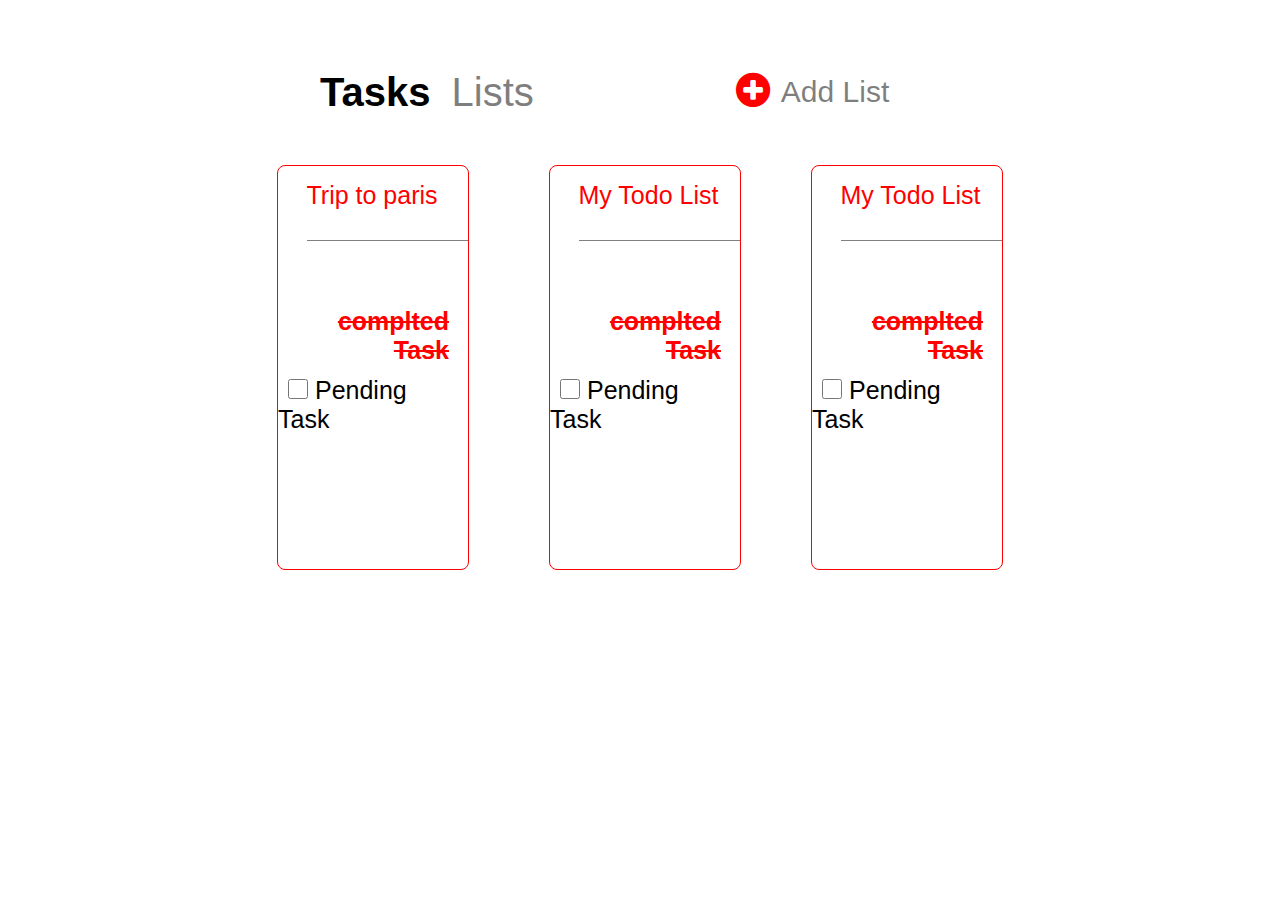
<file: index.html>
<!DOCTYPE html>
<html lang="en">
<head>
    <meta charset="UTF-8">
    <meta http-equiv="X-UA-Compatible" content="IE=edge">
    <meta name="viewport" content="width=device-width, initial-scale=1.0">
    <title>TodoList-ux</title>
    <link rel="Stylesheet" href="style.css">
    <link rel="stylesheet" href="https://cdnjs.cloudflare.com/ajax/libs/font-awesome/4.7.0/css/font-awesome.min.css">
    </head>
<body>
        <div class="First-container">

        <div class="First-container1">
             
        <span id="tasks"> Tasks </span>
        
        <span id="lists"> Lists </span> 

        </div>

        <div class="First-container2">
    <a href="./index2.html">
    <div id="Red-circle">
        <i class="fa fa-plus-circle" style="font-size:40px;color:red"></i>
    </div>
    </a>
  
    <div id="add-lists">Add List</div>

    </div>
    </div>
 <div class="structure">
    <div class="sheet1">
    
        <div class="box1">
           <a class="decor" href="./index1.html">
           <p> Trip to paris</p>
           </a>
        </div>

        <div class="box2">
        <p>complted Task</p>
        </div>

        <div class="box3">
        <form>
        <input type="checkbox" name="todo" id="design">
        <label for="todo">Pending Task</label>
        </form>
        </div>
    </div>
    <div class="sheet2">
        <div class="para1">
            <p>My Todo List</p>
        </div>

        <div class="para2">
        <p>complted Task</p>
        </div>

        <div class="para3">
            <form>
            <input type="checkbox" name="todo" id="design">
            <label for="todo">Pending Task</label>
            </form>
            </div>
    </div>
    <div class="sheet3">
        <div class="para1">
            <p>My Todo List</p>
        </div>

        <div class="para2">
        <p>complted Task</p>
        </div>

        <div class="para3">
            <form>
            <input type="checkbox" name="todo" id="design">
            <label for="todo">Pending Task</label>
            </form>
            </div>
    </div>
</div>
    </body>
    </html>
</file>
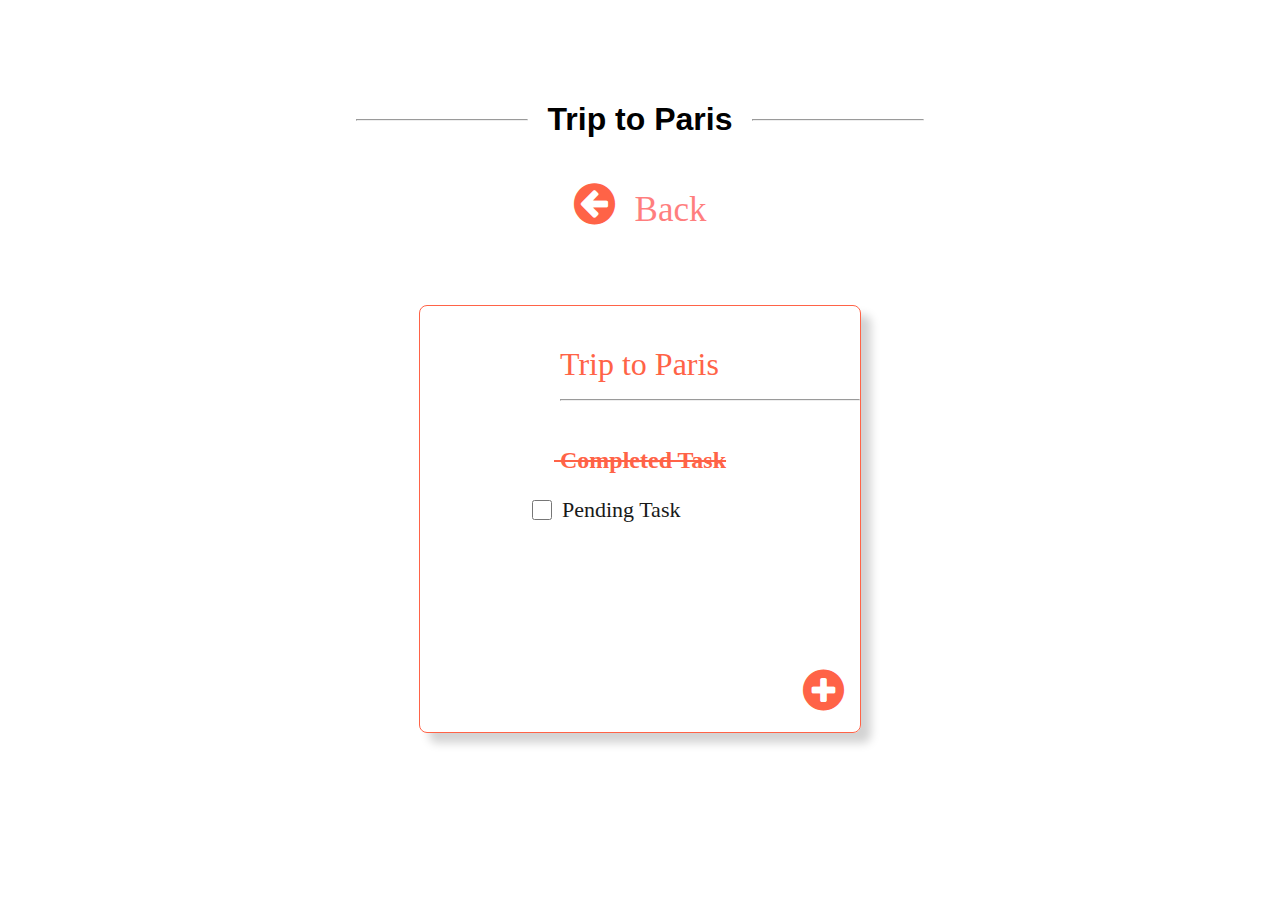
<file: index1.html>
<!DOCTYPE html>
<html lang="en">
<head>
    <meta charset="UTF-8">
    <meta http-equiv="X-UA-Compatible" content="IE=edge">
    <meta name="viewport" content="width=device-width, initial-scale=1.0">
    <title>Todolist-web2</title>
    <link rel="stylesheet" href="style1.css">
    <link rel="stylesheet" href="https://cdnjs.cloudflare.com/ajax/libs/font-awesome/4.7.0/css/font-awesome.min.css">
  </head>
<body>
    <div id="tittle-container">
    <div class="tittle-container1">     
        <hr class="before" />
        <p class="heading"><h1>Trip to Paris</h1></p>
        <hr class="after" />
        </div>
    </div>
    <div class="tittle-container2">
        <i class="fa fa-arrow-circle-left"  style="font-size: 48px; color: tomato"></i>
        &nbsp;&nbsp;&nbsp;&nbsp;&nbsp;
        <a class="decor" href="./index.html">
        <p class="subheading">Back</p>
        </a>        
    </div>
    <div class="box">
        <div class="nextbox">
            <p class="undertext">Trip to Paris</p>
            <hr class="breakline"/>
            <p class="strike">&nbsp;Completed Task</p>
            <form class="format">
            <input type="checkbox" name="todo" id="checking">
            <label for="todo">Pending Task</label>
            </form>
            <a href="./index3.html">
            <i class="fa fa-plus-circle add-button"style="font-size: 48px; color: tomato"></i>
            </a>
        </div>
    </div>
  </div>
  <script src="" async defer></script>
</body>
</html>
</file>
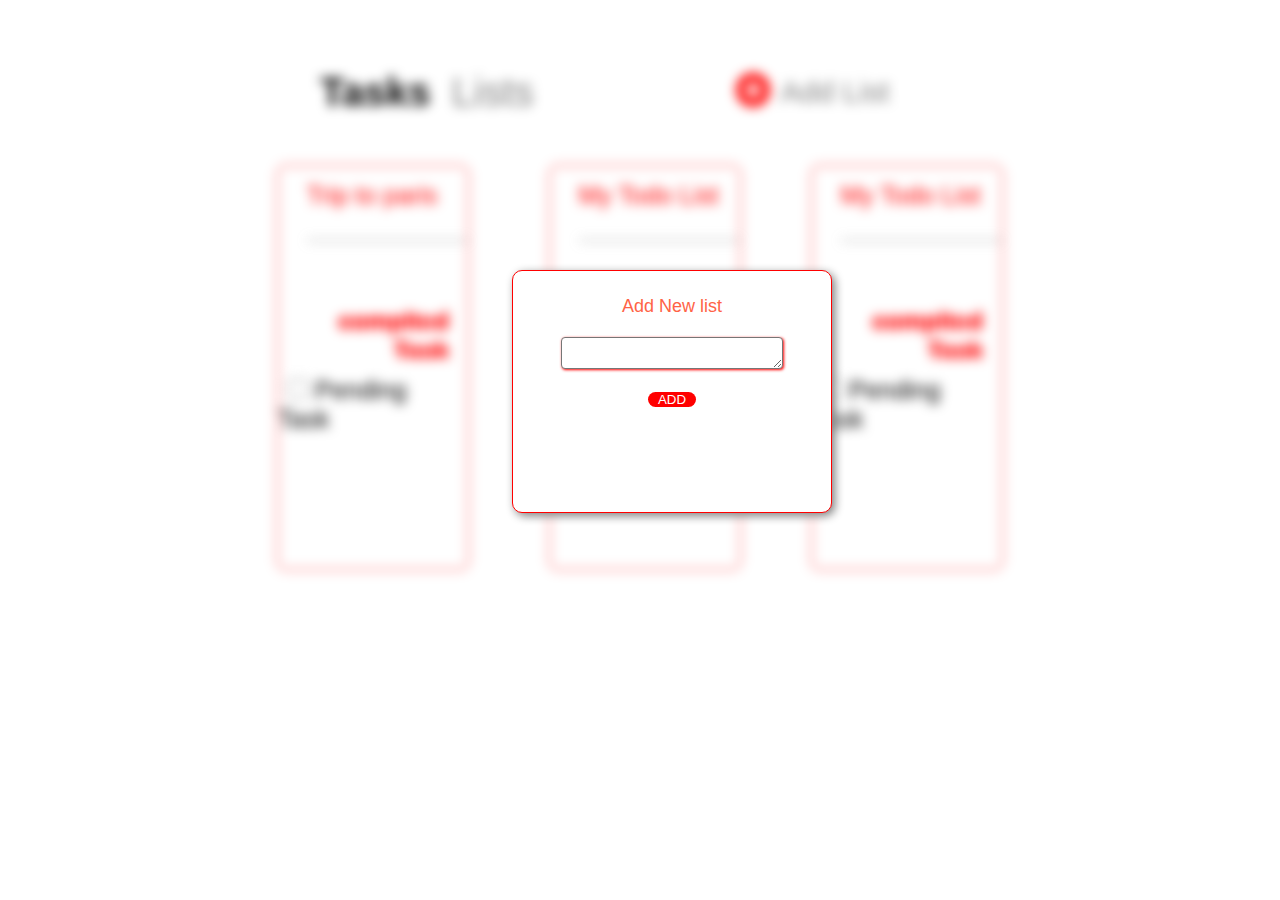
<file: index2.html>
<!DOCTYPE html>
<html lang="en">
<head>
    <meta charset="UTF-8">
    <meta http-equiv="X-UA-Compatible" content="IE=edge">
    <meta name="viewport" content="width=device-width, initial-scale=1.0">
    <title>todolist-web3</title>
    <link rel="stylesheet" href="style2.css">
    <link rel="stylesheet" href="https://cdnjs.cloudflare.com/ajax/libs/font-awesome/4.7.0/css/font-awesome.min.css">
</head>
<body>
    <div class="blur">
    <div class="First-container">

        <div class="First-container1">
             
        <span id="tasks"> Tasks </span>
        
        <span id="lists"> Lists </span> 

        </div>

        <div class="First-container2">

    <div id="Red-circle">
        <i class="fa fa-plus-circle" style="font-size:40px;color:red"></i>
    </div>

    <div id="add-lists">Add List</div>

    </div>
    </div>
 <div class="structure">
    <div class="sheet1">
        <div class="box1">
           <p>Trip to paris</p>
        </div>

        <div class="box2">
        <p>complted Task</p>
        </div>

        <div class="box3">
        <form>
        <input type="checkbox" name="todo" id="design">
        <label for="todo">Pending Task</label>
        </form>
        </div>
    </div>
    <div class="sheet2">
        <div class="para1">
            <p>My Todo List</p>
        </div>

        <div class="para2">
        <p>complted Task</p>
        </div>

        <div class="para3">
            <form>
            <input type="checkbox" name="todo" id="design">
            <label for="todo">Pending Task</label>
            </form>
            </div>
    </div>
    <div class="sheet3">
        <div class="para1">
            <p>My Todo List</p>
        </div>

        <div class="para2">
        <p>complted Task</p>
        </div>

        <div class="para3">
            <form>
            <input type="checkbox" name="todo" id="design">
            <label for="todo">Pending Task</label>
            </form>
            </div>
    </div>
    </div>
    </div>
<div class="newtab">

<center> <p id="content">Add New list</p></center>
<center> <textarea class="pop-up"></textarea></center>
<center><button class="pressbutton"> ADD </button></center>
</div>
    </body>
    </html>
</file>
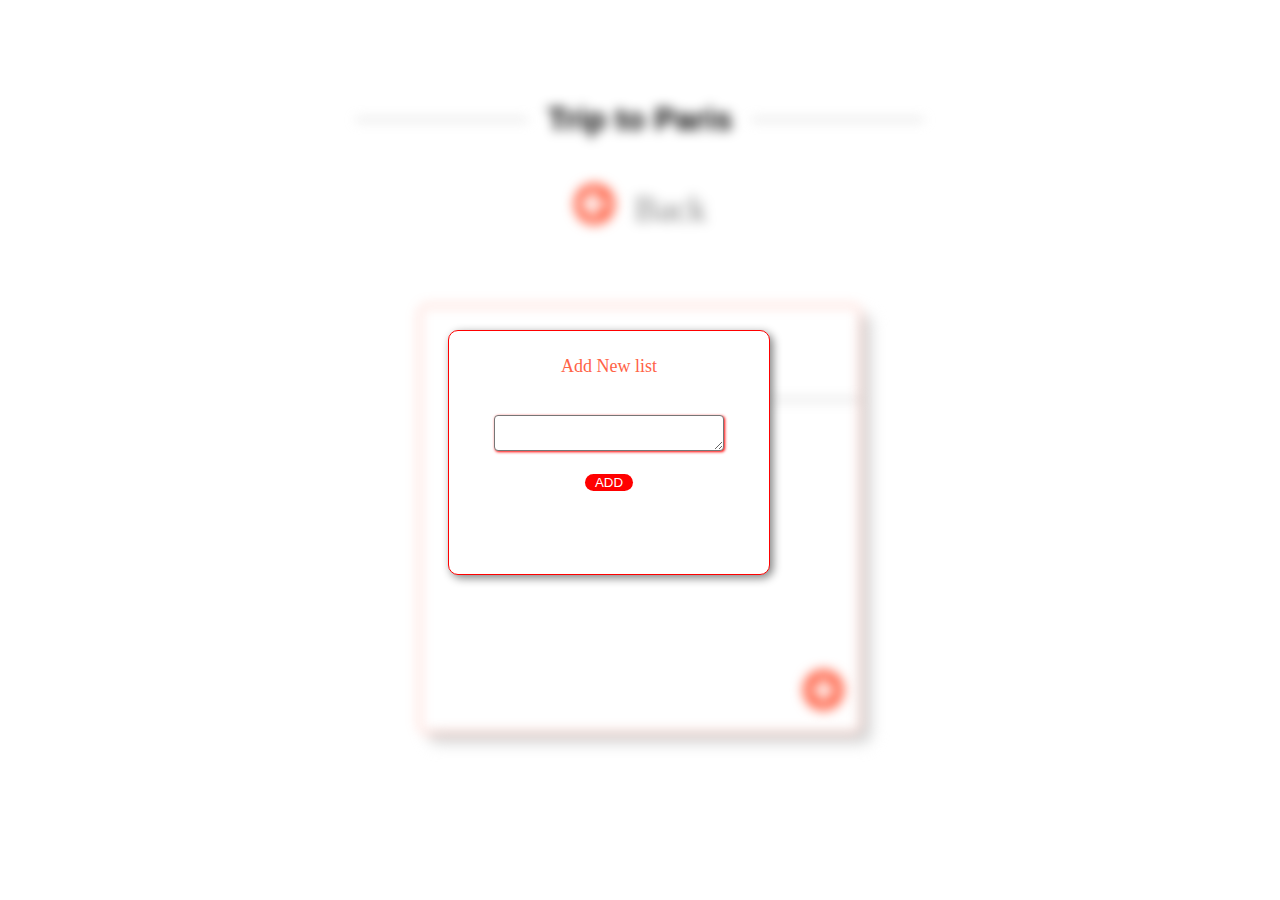
<file: index3.html>
<!DOCTYPE html>
<html lang="en">
<head>
    <meta charset="UTF-8">
    <meta http-equiv="X-UA-Compatible" content="IE=edge">
    <meta name="viewport" content="width=device-width, initial-scale=1.0">
    <title>Todolist-web4</title>
    <link rel="stylesheet" href="style3.css">
    <link rel="stylesheet" href="https://cdnjs.cloudflare.com/ajax/libs/font-awesome/4.7.0/css/font-awesome.min.css">
</head>
<body>
    <div class="blur">
        <div id="tittle-container">
            <div class="tittle-container1">     
                <hr class="before" />
                <p class="heading"><h1>Trip to Paris</h1></p>
                <hr class="after" />
                </div>
            </div>
            <div class="tittle-container2">
                <i class="fa fa-arrow-circle-left"  style="font-size: 48px; color: tomato"></i>
                &nbsp;&nbsp;&nbsp;&nbsp;&nbsp;
                <p class="subheading">Back</p>        
            </div>
            <div class="box">
                <div class="nextbox">
                    <p class="undertext">Trip to Paris</p>
                    <hr class="breakline"/>
                    <p class="strike">&nbsp;Completed Task</p>
                    <form class="format">
                    <input type="checkbox" name="todo" id="checking">
                    <label for="todo">Pending Task</label>
                    </form>
                    <i class="fa fa-plus-circle add-button"style="font-size: 48px; color: tomato"></i>
                </div>
            </div>
          </div>
          <script src="" async defer></script>
    </div>
<div class="newtab">

        <center> <p id="content">Add New list</p></center>
        <center> <textarea class="pop-up"></textarea></center>
        <center><button class="pressbutton"> ADD </button></center>
</div>
</body>
</html>
</file>
<file: style.css>
*{
    margin:0;
    padding:0;
    box-sizing: border-box;
    font-family: Arial, Helvetica, sans-serif;
}
.First-container{
    width:50%;
    height:10;
    margin: 50px auto;
    position:relative;
}
.First-container1{
    width:35%;
    height:100%;
    padding-top: 20px;
}
#tasks{
    font-weight:bold;
    font-size: 2.5rem;
}
#lists{
    font-size:2.5rem;
    margin-left:10px;
    opacity:0.5
}
.First-container2{
    width:35%;
    height:100%;
    padding-top: 20px;
    position:absolute;
    top:0px;
    right:0px;
}
#add-lists{
    width:80%;
    height:100%;
    top:0px;
    right:0px;
    position:absolute;
    font-size:30px;
    opacity:0.5;
    padding-top:25px;
}
.sheet1{
    margin-top:10px;
    height:45vh;
    width:15%;
    position:relative;
    border-radius:8px;
    border:1.5px solid red;
    box-shadow: 5px 5px 10px solid grey;
    margin:auto;
    margin-right:50px;
}

.box1{
    height:15%;
    width:85%;
    position:absolute;
    font-size: 25px;
    right:0;
    top:15px;
    color:red;
    text-align: left;
    border-bottom: 1px solid grey;
}
.box2{
    width:90%;
    height:10%;
    font-size:25px;
    color:red;
    text-align:right;
    position:absolute;
    top:35%;
    font-weight: bold;
    text-decoration:line-through;

}
.box3{
    width:90%;
    height:10%;
    text-align:left;
    position:absolute;
    top:52%;
    font-size: 25px;
}
#design{
    width: 20px;
    height:20px;
    margin-left:10px;
}
.sheet2{
    margin-top:10px;
    height:45vh;
    width:15%;
    position:relative;
    border-radius:8px;
    border:1.5px solid red;
    box-shadow: 5px 5px 10px solid grey;
    margin:auto;
    margin-left:30px;
    margin-right:20px;
}
.para1{
    height:15%;
    width:85%;
    position:absolute;
    font-size: 25px;
    right:0;
    top:15px;
    color:red;
    text-align: left;
    border-bottom: 1px solid grey;
}
.para2{
    width:90%;
    height:10%;
    font-size:25px;
    color:red;
    text-align:right;
    position:absolute;
    top:35%;
    font-weight: bold;
    text-decoration:line-through;

}  
.para3{
    width:90%;
    height:10%;
    text-align:left;
    position:absolute;
    top:52%;
    font-size: 25px;
}  
.structure{
    display:flex;
    justify-content:space-between;
}
.sheet3{
        margin-top:10px;
        height:45vh;
        width:15%;
        position:relative;
        border-radius:8px;
        border:1.5px solid red;
        box-shadow: 5px 5px 10px solid grey;
        margin:auto;
        margin-left:50px;
}
.decor{
    text-decoration:none;
    color: red;
}
</file>
<file: style1.css>
#tittle-container{
    margin:auto;
    font-family: Arial, Helvetica, sans-serif;
}
.tittle-container1{
    display:flex;
    align-items: center;
    margin-top: 80px;
}
.before{
    width:170px;
    margin-right: 20px;
}
.after{
    width:170px;
    margin-left:20px;

}
.tittle-container2{
    display:flex;
    justify-content:center;
    margin-top:20px;
}
.subheading{
    font-size:35px;
    margin-top:10px;
    opacity:0.5;
}
.box{
    display: flex;
    justify-content: center;
    margin: 40px 0px 56px 0px;
}
.nextbox{
    border: 1px solid tomato;
    border-radius: 8px;
    width:440px;
    height: 426px;
    box-shadow: 10px 10px 10px lightgray;
}
.undertext{
    margin: 40px 0px 16px 140px;
    color: tomato;
    font-size: 32px;
}
.breakline{
    margin-left: 140px;
    color:solid grey;
}
.strike{
    text-decoration: line-through;
    margin-left: 134px;
    margin-top: 46px;
    margin-bottom: 8px;
    font-size: 24px;
    color:tomato;
    font-weight: bold;
}
.format{
    margin-left: 102px;
    display: flex;
    align-items: center;
    font-size: 22px;
    color: #191A19;
}
#checking{
    width: 20px;
    height:50px;
    margin-left: 10px;
    margin-right: 10px;
}
.add-button{
    position: relative;
    top: 30%;
    left: 87%;
}
.decor{
    text-decoration: none;
    color:red;
}
</file>
<file: style2.css>
*{
    margin:0;
    padding:0;
    box-sizing: border-box;
    font-family: Arial, Helvetica, sans-serif;
}
.First-container{
    width:50%;
    height:10;
    margin: 50px auto;
    position:relative;
}
.First-container1{
    width:35%;
    height:100%;
    padding-top: 20px;
}
#tasks{
    font-weight:bold;
    font-size: 2.5rem;
}
#lists{
    font-size:2.5rem;
    margin-left:10px;
    opacity:0.5
}
.First-container2{
    width:35%;
    height:100%;
    padding-top: 20px;
    position:absolute;
    top:0px;
    right:0px;
}
#add-lists{
    width:80%;
    height:100%;
    top:0px;
    right:0px;
    position:absolute;
    font-size:30px;
    opacity:0.5;
    padding-top:25px;
}
.sheet1{
    margin-top:10px;
    height:45vh;
    width:15%;
    position:relative;
    border-radius:8px;
    border:1.5px solid red;
    box-shadow: 5px 5px 10px solid grey;
    margin:auto;
    margin-right:50px;
}

.box1{
    height:15%;
    width:85%;
    position:absolute;
    font-size: 25px;
    right:0;
    top:15px;
    color:red;
    text-align: left;
    border-bottom: 1px solid grey;
}
.box2{
    width:90%;
    height:10%;
    font-size:25px;
    color:red;
    text-align:right;
    position:absolute;
    top:35%;
    font-weight: bold;
    text-decoration:line-through;

}
.box3{
    width:90%;
    height:10%;
    text-align:left;
    position:absolute;
    top:52%;
    font-size: 25px;
}
#design{
    width: 20px;
    height:20px;
    margin-left:10px;
}
.sheet2{
    margin-top:10px;
    height:45vh;
    width:15%;
    position:relative;
    border-radius:8px;
    border:1.5px solid red;
    box-shadow: 5px 5px 10px solid grey;
    margin:auto;
    margin-left:30px;
    margin-right:20px;
}
.para1{
    height:15%;
    width:85%;
    position:absolute;
    font-size: 25px;
    right:0;
    top:15px;
    color:red;
    text-align: left;
    border-bottom: 1px solid grey;
}
.para2{
    width:90%;
    height:10%;
    font-size:25px;
    color:red;
    text-align:right;
    position:absolute;
    top:35%;
    font-weight: bold;
    text-decoration:line-through;

}  
.para3{
    width:90%;
    height:10%;
    text-align:left;
    position:absolute;
    top:52%;
    font-size: 25px;
}  
.structure{
    display:flex;
    justify-content:space-between;
}
.sheet3{
        margin-top:10px;
        height:45vh;
        width:15%;
        position:relative;
        border-radius:8px;
        border:1.5px solid red;
        box-shadow: 5px 5px 10px solid grey;
        margin:auto;
        margin-left:50px;
}
.blur{
    filter:blur(6px);
    -webkit-filter: blur(6px);
}
.newtab{
   position:absolute;
   left:40%;
   top:30%;
   height:27vh;
   width:25%;
   border:1.5px solid red;
   border-radius:10px;
   color:tomato;
   font-size:18px;
   box-shadow:  3px 3px 10px grey;
   background-color: white;
}
#content{
    font: size 20px;
    color:tomato;
    margin-top:25px;
}
.pop-up{
    margin-top: 20px;
    border-radius: 4px;
    width:70%;
    height:27%;
    border:1.5 solid red;
    box-shadow:1px 1px 3px red;
}
.pressbutton{
    width:15%;
    height:45%;
    margin-top:18px;
    color:white;
    background-color:red;
    border-radius: 20px;
    border:none;
}
</file>
<file: style3.css>
#tittle-container{
    margin:auto;
    font-family: Arial, Helvetica, sans-serif;
}
.tittle-container1{
    display:flex;
    align-items: center;
    margin-top: 80px;
}
.before{
    width:170px;
    margin-right: 20px;
}
.after{
    width:170px;
    margin-left:20px;

}
.tittle-container2{
    display:flex;
    justify-content:center;
    margin-top:20px;
}
.subheading{
    font-size:35px;
    margin-top:10px;
    opacity:0.5;
}
.box{
    display: flex;
    justify-content: center;
    margin: 40px 0px 56px 0px;
}
.nextbox{
    border: 1px solid tomato;
    border-radius: 8px;
    width:440px;
    height: 426px;
    box-shadow: 10px 10px 10px lightgray;
}
.undertext{
    margin: 40px 0px 16px 140px;
    color: tomato;
    font-size: 32px;
}
.breakline{
    margin-left: 140px;
    color:solid grey;
}
.strike{
    text-decoration: line-through;
    margin-left: 134px;
    margin-top: 46px;
    margin-bottom: 8px;
    font-size: 24px;
    color:tomato;
    font-weight: bold;
}
.format{
    margin-left: 102px;
    display: flex;
    align-items: center;
    font-size: 22px;
    color: #191A19;
}
#checking{
    width: 20px;
    height:50px;
    margin-left: 10px;
    margin-right: 10px;
}
.add-button{
    position: relative;
    top: 30%;
    left: 87%;
}
.blur{
    filter:blur(6px);
    -webkit-filter:blur(6px);
}
.newtab{
    position:absolute;
    left:35%;
    top:30%;
    height:27vh;
    width:25%;
    border:1.5px solid red;
    border-radius:10px;
    color:tomato;
    font-size:18px;
    box-shadow:  3px 3px 10px grey;
    background-color: white;
    margin-top:60px;
 }
 #content{
     font: size 20px;
     color:tomato;
     margin-top:25px;
 }
 .pop-up{
     margin-top: 20px;
     border-radius: 4px;
     width:70%;
     height:27%;
     border:1.5 solid red;
     box-shadow:1px 1px 3px red;
 }
 .pressbutton{
     width:15%;
     height:45%;
     margin-top:18px;
     color:white;
     background-color:red;
     border-radius: 20px;
     border:none;
 }
</file>
